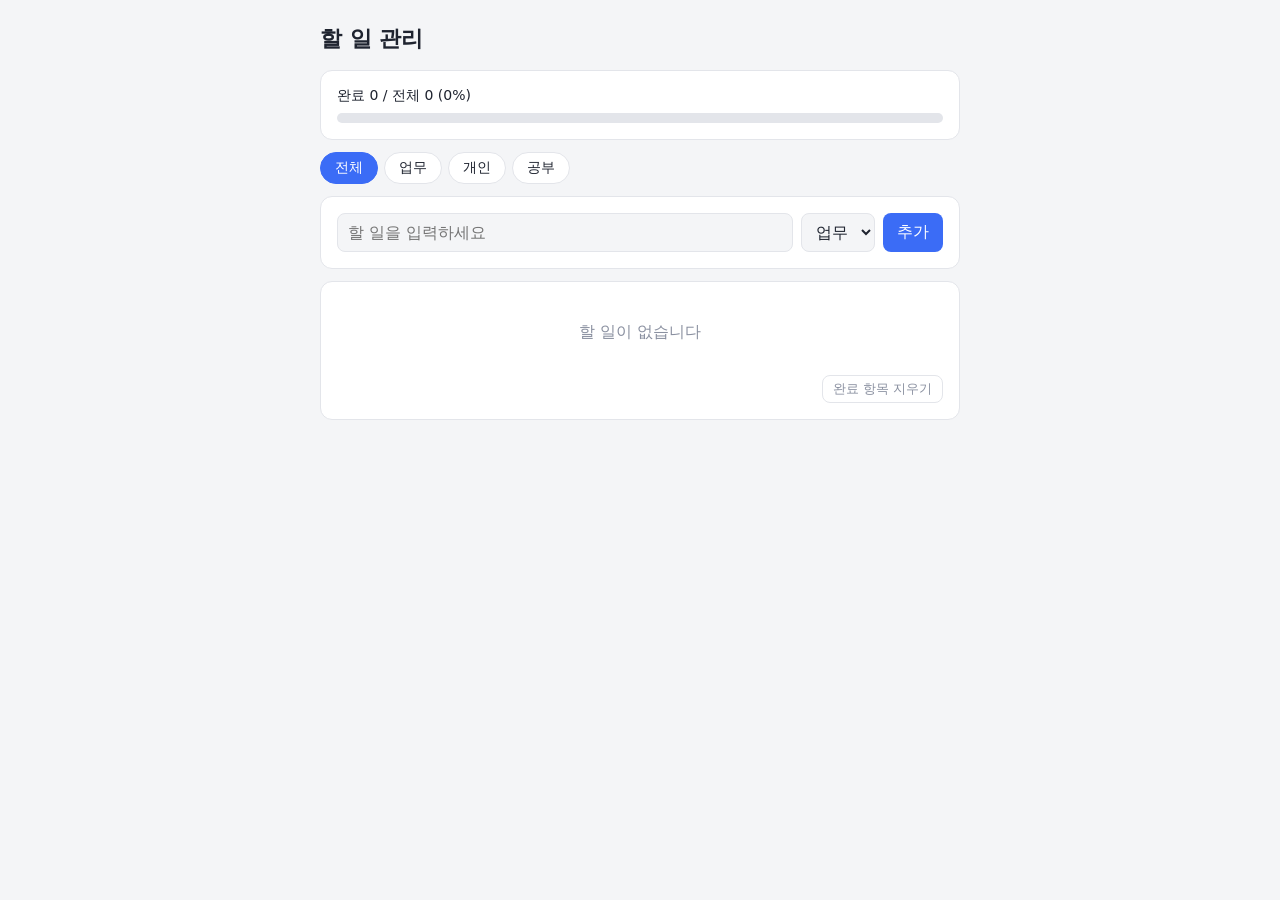
<file: todo_app/index.html>
<!doctype html>
<html lang="ko">
<head>
<meta charset="utf-8">
<meta name="viewport" content="width=device-width, initial-scale=1">
<title>할 일 관리</title>
<style>
  :root {
    --배경: #f4f5f7;
    --카드: #ffffff;
    --글자: #1f2430;
    --흐린글자: #8a90a0;
    --선: #e3e5ea;
    --주색: #3b6cf6;
    --업무: #3b6cf6;
    --개인: #e8833a;
    --공부: #2fa56b;
  }
  @media (prefers-color-scheme: dark) {
    :root {
      --배경: #14161c;
      --카드: #1d2029;
      --글자: #e8eaf0;
      --흐린글자: #7d8396;
      --선: #2b2f3b;
    }
  }
  * { box-sizing: border-box; }
  body {
    margin: 0;
    padding: 24px 16px 48px;
    background: var(--배경);
    color: var(--글자);
    font-family: system-ui, -apple-system, "Segoe UI", "Malgun Gothic", sans-serif;
  }
  main { max-width: 640px; margin: 0 auto; }
  h1 { font-size: 22px; margin: 0 0 16px; }

  .카드 {
    background: var(--카드);
    border: 1px solid var(--선);
    border-radius: 12px;
    padding: 16px;
    margin-bottom: 12px;
  }

  .진행률글자 { display: flex; justify-content: space-between; font-size: 14px; margin-bottom: 8px; }
  .진행률막대 { height: 10px; background: var(--선); border-radius: 5px; overflow: hidden; }
  .진행률막대 > div { height: 100%; width: 0; background: var(--주색); transition: width .25s; }

  .탭줄 { display: flex; gap: 6px; flex-wrap: wrap; margin-bottom: 12px; }
  .탭 {
    border: 1px solid var(--선);
    background: var(--카드);
    color: var(--글자);
    border-radius: 999px;
    padding: 6px 14px;
    font-size: 14px;
    cursor: pointer;
  }
  .탭[aria-pressed="true"] { background: var(--주색); border-color: var(--주색); color: #fff; }

  form.입력줄 { display: flex; gap: 8px; flex-wrap: wrap; }
  input[type="text"], select {
    font: inherit;
    color: var(--글자);
    background: var(--배경);
    border: 1px solid var(--선);
    border-radius: 8px;
    padding: 8px 10px;
  }
  form.입력줄 input[type="text"] { flex: 1 1 200px; min-width: 0; }
  button {
    font: inherit;
    border: 0;
    border-radius: 8px;
    padding: 8px 14px;
    background: var(--주색);
    color: #fff;
    cursor: pointer;
  }
  button.보조 { background: transparent; color: var(--흐린글자); border: 1px solid var(--선); padding: 4px 10px; font-size: 13px; }
  button.보조:hover { color: var(--글자); }

  ul { list-style: none; margin: 0; padding: 0; }
  li.항목 {
    display: flex;
    align-items: center;
    gap: 10px;
    padding: 10px 0;
    border-bottom: 1px solid var(--선);
  }
  li.항목:last-child { border-bottom: 0; }
  li.항목 input[type="checkbox"] { width: 18px; height: 18px; flex: none; }
  .내용 { flex: 1; min-width: 0; word-break: break-word; cursor: text; }
  li.완료 .내용 { text-decoration: line-through; color: var(--흐린글자); }
  .배지 { font-size: 12px; color: #fff; padding: 2px 8px; border-radius: 999px; flex: none; }
  .배지.업무 { background: var(--업무); }
  .배지.개인 { background: var(--개인); }
  .배지.공부 { background: var(--공부); }
  li.수정중 { flex-wrap: wrap; }
  li.수정중 input[type="text"] { flex: 1 1 160px; min-width: 0; }

  .빈목록 { text-align: center; color: var(--흐린글자); padding: 24px 0; }
  .아래줄 { display: flex; justify-content: flex-end; margin-top: 8px; }
</style>
</head>
<body>
<main>
  <h1>할 일 관리</h1>

  <section class="카드" aria-label="진행률">
    <div class="진행률글자">
      <span id="진행률글자"></span>
      <span id="구분진행률글자"></span>
    </div>
    <div class="진행률막대" role="progressbar" aria-valuemin="0" aria-valuemax="100" id="진행률막대">
      <div id="진행률채움"></div>
    </div>
  </section>

  <div class="탭줄" id="탭줄"></div>

  <form class="카드 입력줄" id="입력폼">
    <input type="text" id="새내용" placeholder="할 일을 입력하세요" aria-label="새 할 일" autocomplete="off">
    <select id="새분류" aria-label="카테고리"></select>
    <button type="submit">추가</button>
  </form>

  <section class="카드">
    <ul id="목록"></ul>
    <div class="아래줄"><button type="button" class="보조" id="완료삭제">완료 항목 지우기</button></div>
  </section>
</main>

<script>
  const 저장키 = "todos";
  const 분류들 = ["업무", "개인", "공부"];

  let 할일들 = 불러오기();
  let 현재탭 = "전체";
  let 수정중아이디 = null;

  // ---------- 저장 ----------
  function 불러오기() {
    try {
      const 원본 = JSON.parse(localStorage.getItem(저장키));
      if (!Array.isArray(원본)) return [];
      return 원본.filter(항목 =>
        항목 && typeof 항목.id === "string" && typeof 항목.text === "string" &&
        분류들.includes(항목.category) && typeof 항목.done === "boolean"
      );
    } catch (오류) {
      return [];
    }
  }

  function 저장하기() {
    try {
      localStorage.setItem(저장키, JSON.stringify(할일들));
    } catch (오류) {
      // 저장소를 못 쓰는 환경이면 메모리에서만 동작한다
    }
  }

  // ---------- 상태 변경 ----------
  function 새아이디() {
    return Date.now().toString(36) + Math.random().toString(36).slice(2, 6);
  }

  function 추가하기(내용, 분류) {
    const 정리 = 내용.trim();
    if (!정리) return;
    할일들.push({ id: 새아이디(), text: 정리, category: 분류, done: false, createdAt: Date.now() });
    변경됨();
  }

  function 수정하기(아이디, 내용, 분류) {
    const 정리 = 내용.trim();
    if (!정리) return false;
    const 항목 = 할일들.find(x => x.id === 아이디);
    if (!항목) return false;
    항목.text = 정리;
    항목.category = 분류;
    변경됨();
    return true;
  }

  function 삭제하기(아이디) {
    if (!confirm("이 할 일을 삭제할까요?")) return;
    할일들 = 할일들.filter(x => x.id !== 아이디);
    변경됨();
  }

  function 완료바꾸기(아이디) {
    const 항목 = 할일들.find(x => x.id === 아이디);
    if (!항목) return;
    항목.done = !항목.done;
    변경됨();
  }

  function 완료지우기() {
    const 개수 = 할일들.filter(x => x.done).length;
    if (개수 === 0) return;
    if (!confirm(`완료한 ${개수}개를 지울까요?`)) return;
    할일들 = 할일들.filter(x => !x.done);
    변경됨();
  }

  function 변경됨() {
    저장하기();
    그리기();
  }

  // ---------- 계산 ----------
  function 진행률계산(목록) {
    const 전체 = 목록.length;
    const 완료 = 목록.filter(x => x.done).length;
    const 퍼센트 = 전체 === 0 ? 0 : Math.floor(완료 / 전체 * 100 + 0.5);
    return { 전체, 완료, 퍼센트 };
  }

  // ---------- 그리기 ----------
  function 만들기(태그, 속성 = {}, 글자 = "") {
    const 요소 = document.createElement(태그);
    for (const [키, 값] of Object.entries(속성)) {
      if (키 === "class") 요소.className = 값;
      else 요소.setAttribute(키, 값);
    }
    if (글자) 요소.textContent = 글자;
    return 요소;
  }

  function 분류선택칸만들기(선택값) {
    const 칸 = 만들기("select", { "aria-label": "카테고리" });
    for (const 분류 of 분류들) {
      const 옵션 = 만들기("option", { value: 분류 }, 분류);
      if (분류 === 선택값) 옵션.selected = true;
      칸.appendChild(옵션);
    }
    return 칸;
  }

  function 그리기() {
    // 진행률
    const 전체값 = 진행률계산(할일들);
    document.getElementById("진행률글자").textContent =
      `완료 ${전체값.완료} / 전체 ${전체값.전체} (${전체값.퍼센트}%)`;
    document.getElementById("진행률채움").style.width = 전체값.퍼센트 + "%";
    document.getElementById("진행률막대").setAttribute("aria-valuenow", 전체값.퍼센트);

    const 보이는목록 = 현재탭 === "전체" ? 할일들 : 할일들.filter(x => x.category === 현재탭);
    const 탭값 = 진행률계산(보이는목록);
    document.getElementById("구분진행률글자").textContent =
      현재탭 === "전체" ? "" : `${현재탭} ${탭값.완료}/${탭값.전체} (${탭값.퍼센트}%)`;

    // 탭
    const 탭줄 = document.getElementById("탭줄");
    탭줄.replaceChildren();
    for (const 이름 of ["전체", ...분류들]) {
      const 탭 = 만들기("button", { type: "button", class: "탭", "aria-pressed": String(이름 === 현재탭) }, 이름);
      탭.addEventListener("click", () => { 현재탭 = 이름; 수정중아이디 = null; 그리기(); });
      탭줄.appendChild(탭);
    }

    // 목록
    const 목록 = document.getElementById("목록");
    목록.replaceChildren();
    if (보이는목록.length === 0) {
      목록.appendChild(만들기("li", { class: "빈목록" }, "할 일이 없습니다"));
      return;
    }
    for (const 항목 of 보이는목록) {
      목록.appendChild(항목.id === 수정중아이디 ? 수정줄만들기(항목) : 보기줄만들기(항목));
    }
  }

  function 보기줄만들기(항목) {
    const 줄 = 만들기("li", { class: "항목" + (항목.done ? " 완료" : "") });

    const 체크 = 만들기("input", { type: "checkbox", "aria-label": "완료 표시" });
    체크.checked = 항목.done;
    체크.addEventListener("change", () => 완료바꾸기(항목.id));

    const 내용 = 만들기("span", { class: "내용" }, 항목.text);
    내용.addEventListener("dblclick", () => 수정시작(항목.id));

    const 배지 = 만들기("span", { class: "배지 " + 항목.category }, 항목.category);
    const 수정 = 만들기("button", { type: "button", class: "보조" }, "수정");
    수정.addEventListener("click", () => 수정시작(항목.id));
    const 삭제 = 만들기("button", { type: "button", class: "보조" }, "삭제");
    삭제.addEventListener("click", () => 삭제하기(항목.id));

    줄.append(체크, 내용, 배지, 수정, 삭제);
    return 줄;
  }

  function 수정줄만들기(항목) {
    const 줄 = 만들기("li", { class: "항목 수정중" });
    const 입력 = 만들기("input", { type: "text", "aria-label": "할 일 수정", autocomplete: "off" });
    입력.value = 항목.text;
    const 분류칸 = 분류선택칸만들기(항목.category);

    const 저장 = () => {
      if (수정하기(항목.id, 입력.value, 분류칸.value)) 수정중아이디 = null;
      그리기();
    };
    const 취소 = () => { 수정중아이디 = null; 그리기(); };

    입력.addEventListener("keydown", (이벤트) => {
      if (이벤트.key === "Enter") { 이벤트.preventDefault(); 저장(); }
      else if (이벤트.key === "Escape") 취소();
    });

    const 저장버튼 = 만들기("button", { type: "button" }, "저장");
    저장버튼.addEventListener("click", 저장);
    const 취소버튼 = 만들기("button", { type: "button", class: "보조" }, "취소");
    취소버튼.addEventListener("click", 취소);

    줄.append(입력, 분류칸, 저장버튼, 취소버튼);
    queueMicrotask(() => 입력.focus());
    return 줄;
  }

  function 수정시작(아이디) {
    수정중아이디 = 아이디;
    그리기();
  }

  // ---------- 시작 ----------
  const 새분류칸 = document.getElementById("새분류");
  for (const 분류 of 분류들) 새분류칸.appendChild(만들기("option", { value: 분류 }, 분류));

  document.getElementById("입력폼").addEventListener("submit", (이벤트) => {
    이벤트.preventDefault();
    const 입력 = document.getElementById("새내용");
    추가하기(입력.value, 새분류칸.value);
    입력.value = "";
    입력.focus();
  });
  document.getElementById("완료삭제").addEventListener("click", 완료지우기);

  그리기();
</script>
</body>
</html>
</file>
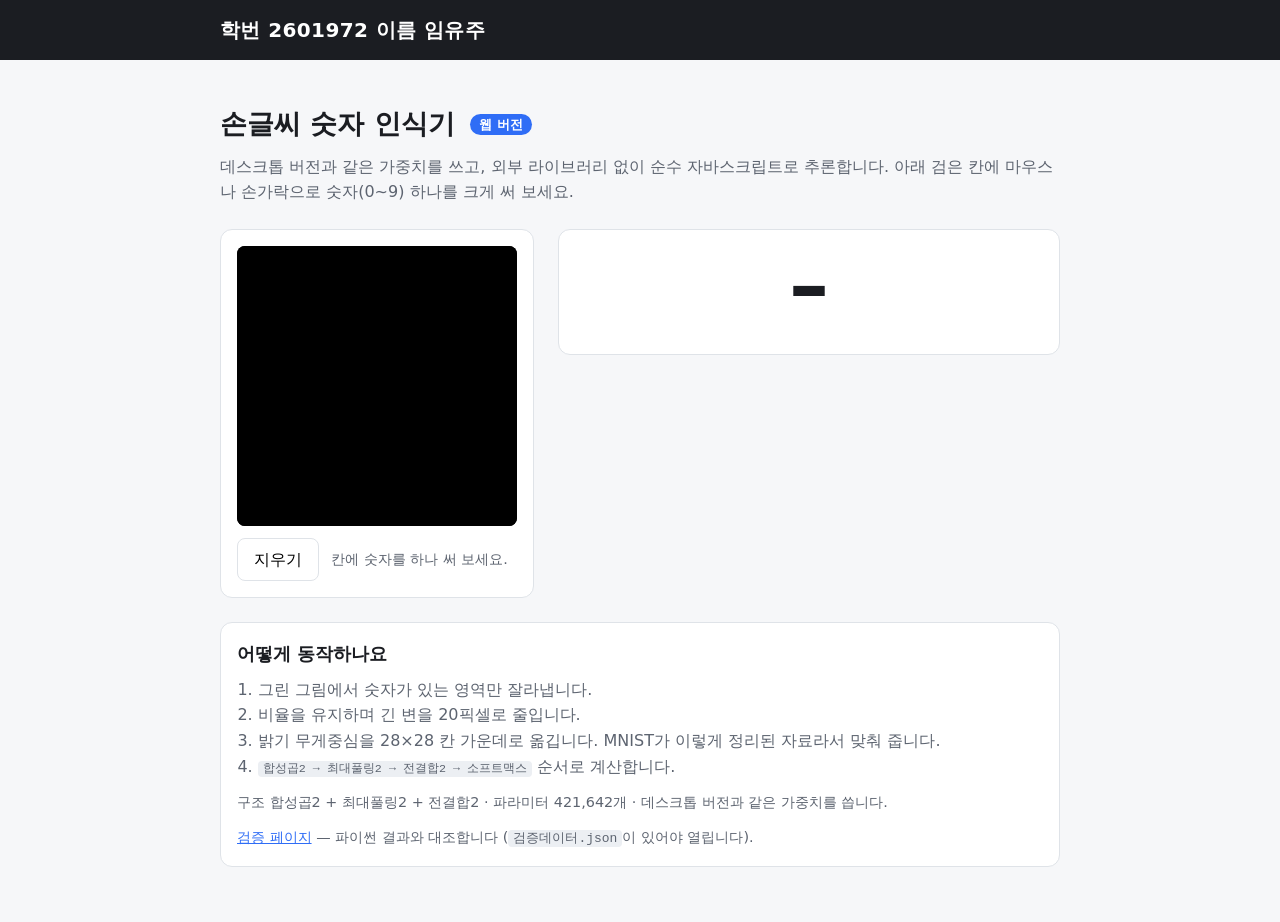
<file: web_version/index.html>
<!DOCTYPE html>
<html lang="ko">
<head>
<meta charset="utf-8">
<meta name="viewport" content="width=device-width, initial-scale=1">
<title>손글씨 숫자 인식기 (웹 버전)</title>
<link rel="icon" href="data:,">
<link rel="stylesheet" href="스타일.css">
</head>
<body>

<!-- 페이지 화면 맨 위에 학번과 이름이 보여야 한다 -->
<header class="학생">
  <p id="학번이름">학번 2601972 이름 임유주</p>
</header>

<main>
  <h1>손글씨 숫자 인식기 <span class="꼬리표">웹 버전</span></h1>
  <p class="설명">
    데스크톱 버전과 같은 가중치를 쓰고, 외부 라이브러리 없이 순수 자바스크립트로 추론합니다.
    아래 검은 칸에 마우스나 손가락으로 숫자(0~9) 하나를 크게 써 보세요.
  </p>

  <section class="판">
    <div class="칸">
      <canvas id="그림칸" width="280" height="280" aria-label="숫자를 그리는 칸"></canvas>
      <div class="단추들">
        <button id="지우기" type="button">지우기</button>
        <span id="안내" role="status">모델을 불러오는 중…</span>
      </div>
    </div>

    <div class="결과">
      <strong id="예측">–</strong>
      <pre id="후보"></pre>
    </div>
  </section>

  <section class="딸림">
    <h2>어떻게 동작하나요</h2>
    <ol>
      <li>그린 그림에서 숫자가 있는 영역만 잘라냅니다.</li>
      <li>비율을 유지하며 긴 변을 20픽셀로 줄입니다.</li>
      <li>밝기 무게중심을 28×28 칸 가운데로 옮깁니다. MNIST가 이렇게 정리된 자료라서 맞춰 줍니다.</li>
      <li><code>합성곱2 → 최대풀링2 → 전결합2 → 소프트맥스</code> 순서로 계산합니다.</li>
    </ol>
    <p id="모델설명" class="모델설명"></p>
    <p class="링크"><a href="검증.html">검증 페이지</a> — 파이썬 결과와 대조합니다
      (<code>검증데이터.json</code>이 있어야 열립니다).</p>
  </section>
</main>

<script src="모델.js"></script>
<script src="전처리.js"></script>
<script src="그림판.js"></script>
<script src="앱.js"></script>
</body>
</html>
</file>
<file: web_version/스타일.css>
:root {
  --바탕: #f6f7f9;
  --판: #ffffff;
  --글자: #1b1d22;
  --흐린글자: #5d6470;
  --선: #dfe3e8;
  --강조: #2f6df6;
}

* { box-sizing: border-box; }

body {
  margin: 0;
  background: var(--바탕);
  color: var(--글자);
  font-family: "Malgun Gothic", "Apple SD Gothic Neo", system-ui, sans-serif;
  line-height: 1.6;
}

/* 페이지 맨 위 학번·이름 띠 */
.학생 { background: var(--글자); color: #fff; }

.학생 p {
  margin: 0 auto;
  padding: 14px 20px;
  max-width: 880px;
  font-size: 1.25rem;
  font-weight: 700;
  letter-spacing: 0.02em;
}

main { max-width: 880px; margin: 0 auto; padding: 24px 20px 56px; }

h1 { font-size: 1.7rem; margin: 18px 0 8px; }
h2 { font-size: 1.15rem; margin: 0 0 8px; }

.꼬리표 {
  font-size: 0.8rem;
  vertical-align: middle;
  background: var(--강조);
  color: #fff;
  padding: 3px 9px;
  border-radius: 999px;
  margin-left: 6px;
}

.설명 { color: var(--흐린글자); margin: 0 0 24px; }

.판 { display: flex; flex-wrap: wrap; gap: 24px; align-items: flex-start; }

.칸, .결과, .딸림 {
  background: var(--판);
  border: 1px solid var(--선);
  border-radius: 12px;
  padding: 16px;
}

.칸 { flex: 0 0 auto; }

#그림칸 {
  display: block;
  width: 280px;
  height: 280px;
  background: #000;
  border-radius: 8px;
  cursor: crosshair;
  touch-action: none;
}

.단추들 { display: flex; align-items: center; gap: 12px; margin-top: 12px; }

button {
  font: inherit;
  padding: 8px 16px;
  border: 1px solid var(--선);
  border-radius: 8px;
  background: #fff;
  cursor: pointer;
}

button:hover { border-color: var(--강조); color: var(--강조); }

#안내 { color: var(--흐린글자); font-size: 0.9rem; }

.결과 {
  flex: 1 1 220px;
  min-width: 200px;
  display: flex;
  flex-direction: column;
  align-items: center;
}

#예측 { font-size: 5rem; line-height: 1; }

#후보 {
  margin: 12px 0 0;
  font-family: inherit;
  font-variant-numeric: tabular-nums;
  color: var(--흐린글자);
  text-align: left;
}

.딸림 { margin-top: 24px; }
.딸림 ol { margin: 0; padding-left: 1.3em; color: var(--흐린글자); }
code { background: #eceff3; padding: 1px 5px; border-radius: 4px; font-size: 0.9em; }
.모델설명, .링크 { color: var(--흐린글자); font-size: 0.9rem; margin: 12px 0 0; }
a { color: var(--강조); }

@media (max-width: 640px) {
  .판 { flex-direction: column; }
  .결과 { width: 100%; }
}
</file>
